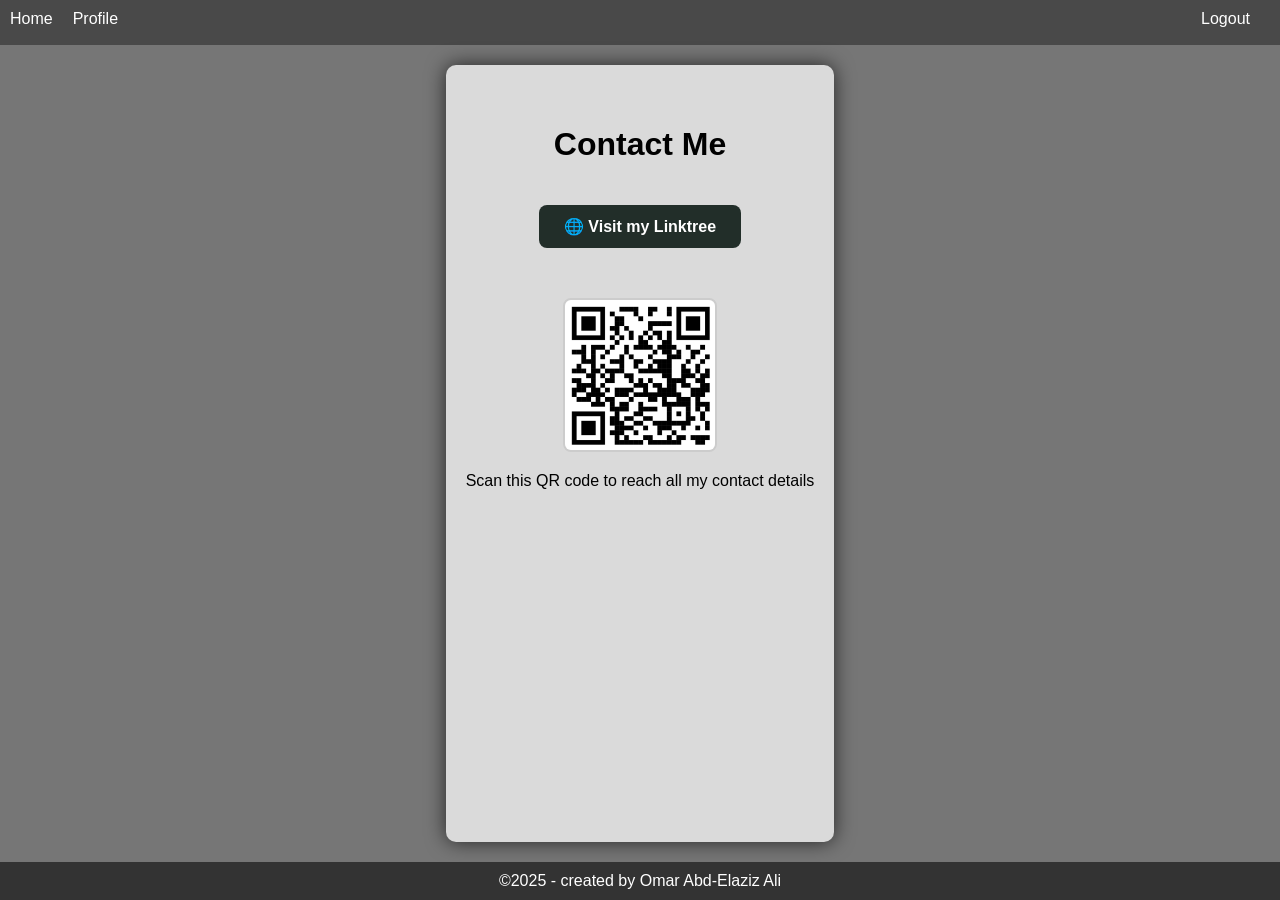
<file: contact.html>
<!DOCTYPE html>
<html lang="en">
<head>
    <meta charset="UTF-8">
    <meta name="viewport" content="initial-scale=1.0">
    <title>Contact Me</title>
    <link rel="stylesheet" href="contact.css">
</head>
<body>
    <nav>
        <ul>
            <li><a href="home.html">Home</a></li>
            <li><a href="CV.html">Profile</a></li>
            <li class="logout"><a href="home.html">Logout</a></li>
        </ul>
    </nav>

    <div class="container">
        <h1>Contact Me</h1>

        <a href="https://linktr.ee/Omar_Abd_Elaziz" target="_blank" class="linktree-button">
            🌐 Visit my Linktree
        </a>

        <div class="qr-section">
            <img src="images/Omar Abdul-Aziz.png" alt="My QR Code" class="qr-code">
            <p>Scan this QR code to reach all my contact details</p>
        </div>
    </div>

    <footer>
        &copy;2025 - created by Omar Abd-Elaziz Ali
    </footer>
</body>
</html>
</file>
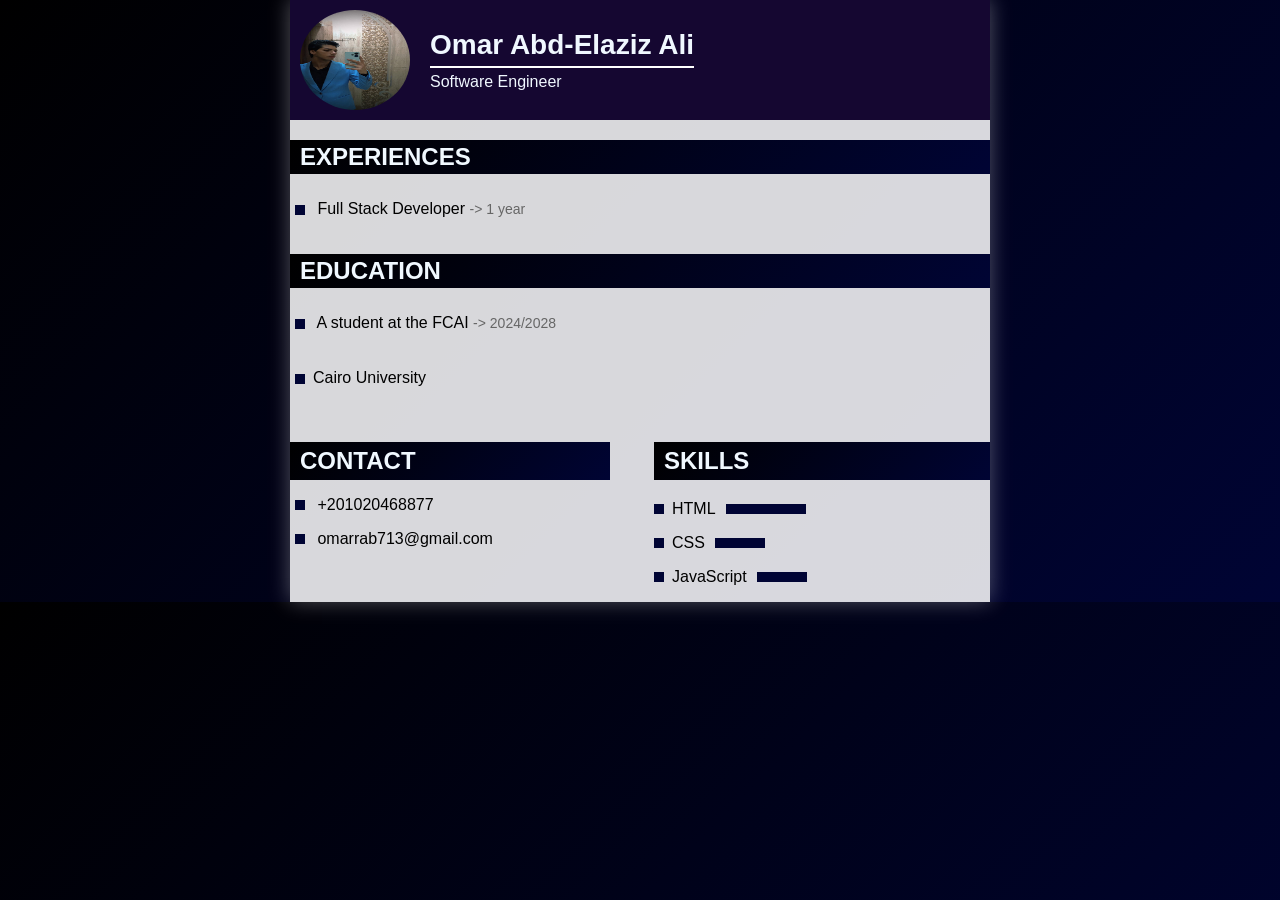
<file: CV.html>
<!DOCTYPE html>
<html lang="en">

<head>
    <meta charset="UTF-8">
    <meta name="viewport" content="initial-scale=1.0">
    <title>Omar Abd-Elaziz</title>
    <link rel="stylesheet" href="CV_style.css">
</head>

<body>
    <div class="cv-container">

        <header style="display: flex; align-items: center;">
            <img src="images/omar.jpg" alt="Profile photo">
            <div class="header-text">
                <h1>Omar Abd-Elaziz Ali</h1>
                <p>Software Engineer</p>
            </div>
        </header>


        <section class="section">
            <h2>EXPERIENCES</h2>
            <div class="item-line">
                <p>
                    Full Stack Developer
                    <span class="date"> -> 1 year</span>
                </p>
            </div>
        </section>


        <section class="section">
            <h2>EDUCATION</h2>
            <div class="item-line">
                <p>
                    A student at the FCAI
                    <span class="date"> -> 2024/2028</span>
                </p>
            </div>
            <p class="University">Cairo University</p>
        </section>

        <section class="bottom">
            <div class="contact">
                <h2>CONTACT</h2>
                <p>
                    +201020468877</p>
                <p>
                    omarrab713@gmail.com
                </p>
            </div>

            <div class="skills">
                <h2>SKILLS</h2>
                <p>HTML<span class="bar full"></span></p>
                <p>CSS<span class="bar semi"></span></p>
                <p>JavaScript<span class="bar semi"></span></p>
            </div>
        </section>
    </div>
</body>

</html>
</file>
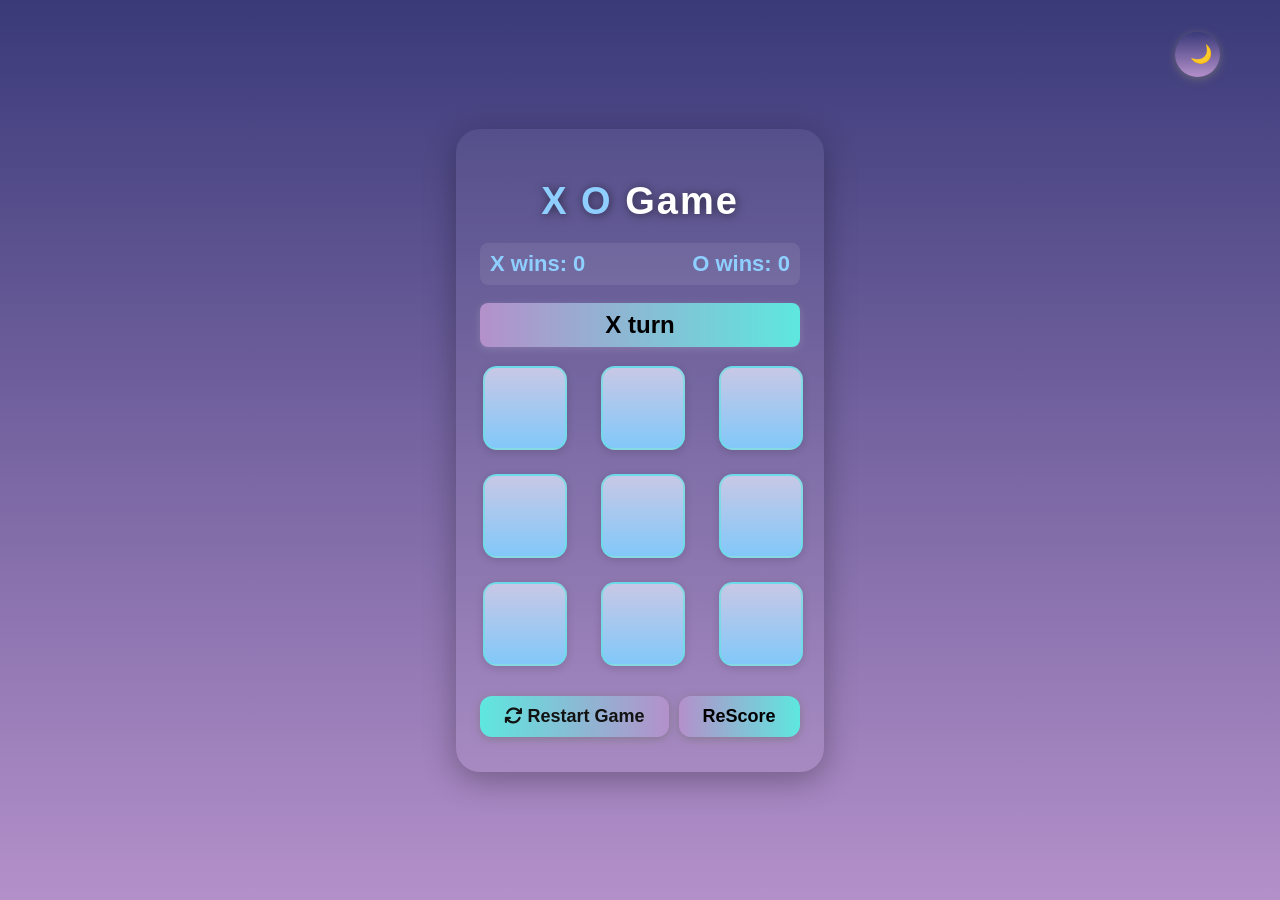
<file: final project.html>
<!DOCTYPE html>
<html lang="en">

<head>
    <meta charset="UTF-8">
    <meta name="viewport" content="width=device-width, initial-scale=1.0">
    <title>Final Project</title>
    <link rel="stylesheet" href="main-light.css" id="theme-style">
    <link rel="stylesheet" href="https://cdnjs.cloudflare.com/ajax/libs/font-awesome/6.4.0/css/all.min.css">
</head>

<body>
    <button id="mode-toggle">🌙<span class="label">Boys-mode</span>
    </button>

    <div class="game">

        <div class="name">
            <span class="title"> X O </span> Game
        </div>

        <div class="wins" id="win">
            <span id="x">X wins: 0</span>
            <span id="o">O wins: 0</span>
        </div>

        <div class="turns" id="turn">
            X turn
        </div>

        <div class="board">
            <div class="squares" id="square1"></div>
            <div class="squares" id="square2"></div>
            <div class="squares" id="square3"></div>

            <div class="squares" id="square4"></div>
            <div class="squares" id="square5"></div>
            <div class="squares" id="square6"></div>

            <div class="squares" id="square7"></div>
            <div class="squares" id="square8"></div>
            <div class="squares" id="square9"></div>
        </div>


        <div class="button-group">
            <button type="button" id="restart">
                <i class="fa fa-refresh fa-spin"></i> Restart Game
            </button>

            <button type="button" id="reset-score">ReScore</button>
        </div>
    </div>
    <script src="system.js"></script>
</body>

</html>
</file>
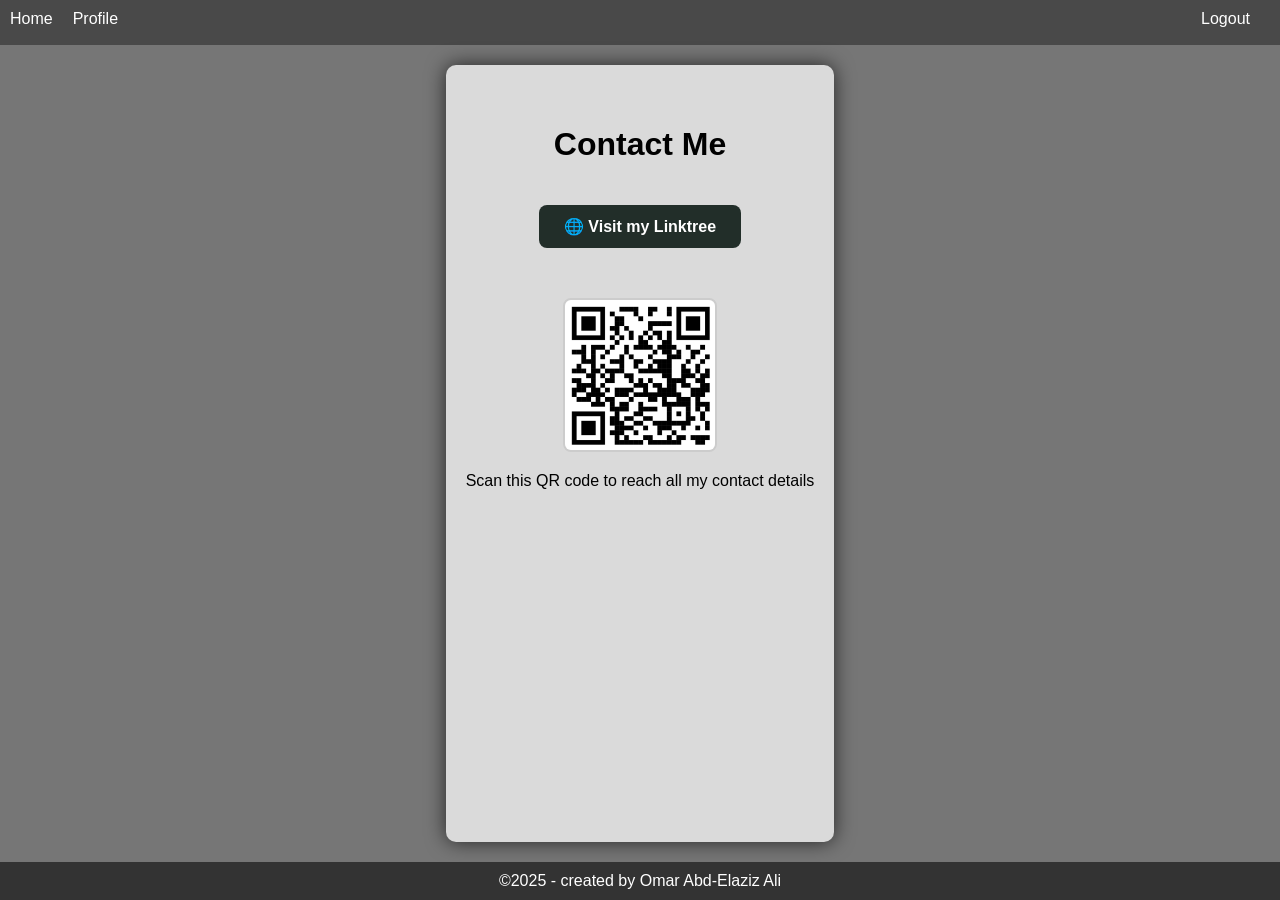
<file: docs/contact.html>
<!DOCTYPE html>
<html lang="en">
<head>
    <meta charset="UTF-8">
    <meta name="viewport" content="initial-scale=1.0">
    <title>Contact Me</title>
    <link rel="stylesheet" href="contact.css">
</head>
<body>
    <nav>
        <ul>
            <li><a href="index.html">Home</a></li>
            <li><a href="CV.html">Profile</a></li>
            <li class="logout"><a href="index.html">Logout</a></li>
        </ul>
    </nav>

    <div class="container">
        <h1>Contact Me</h1>

        <a href="https://linktr.ee/Omar_Abd_Elaziz" target="_blank" class="linktree-button">
            🌐 Visit my Linktree
        </a>

        <div class="qr-section">
            <img src="images/Omar Abdul-Aziz.png" alt="My QR Code" class="qr-code">
            <p>Scan this QR code to reach all my contact details</p>
        </div>
    </div>

    <footer>
        &copy;2025 - created by Omar Abd-Elaziz Ali
    </footer>
</body>
</html>
</file>
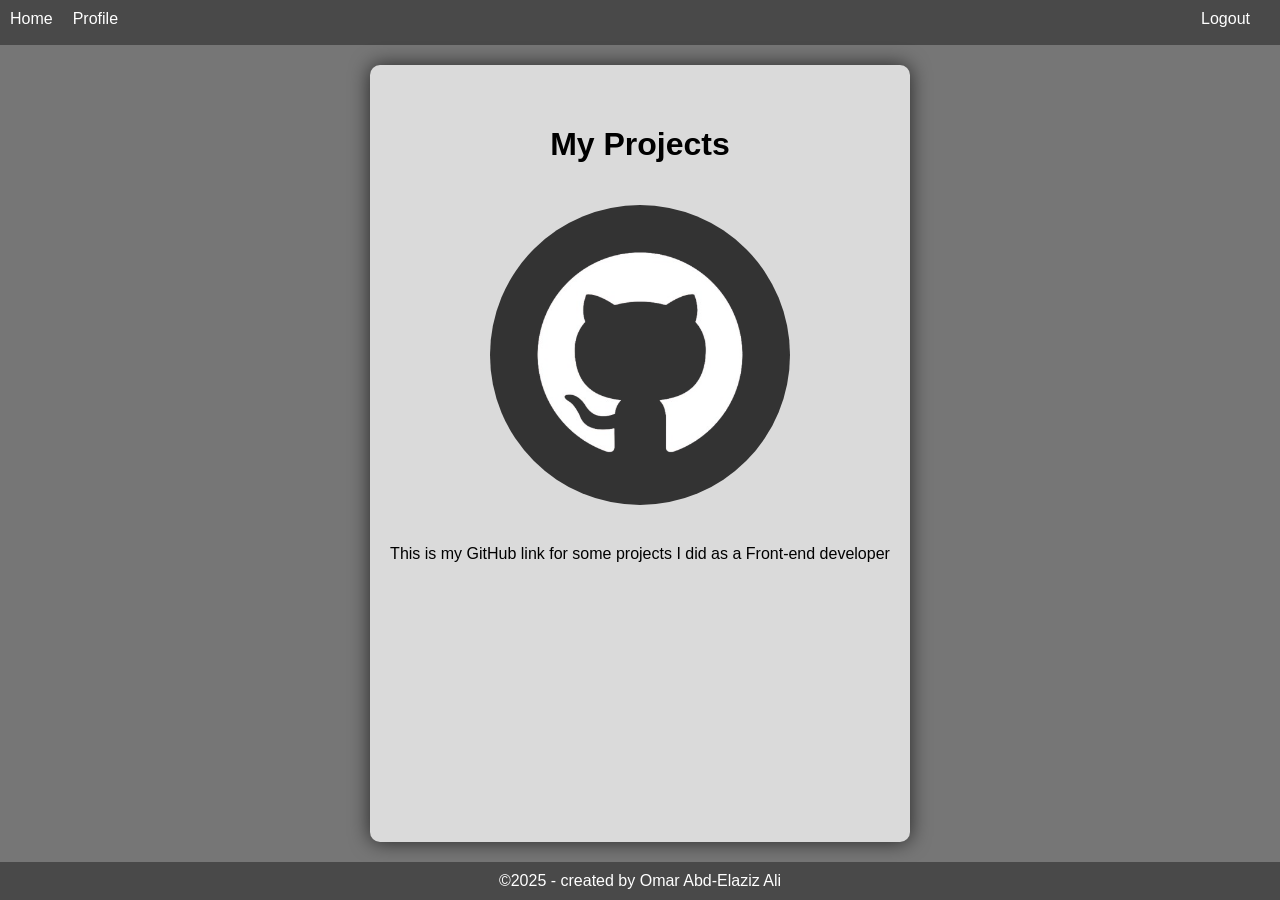
<file: docs/projects.html>
<!DOCTYPE html>
<html lang="en">

<head>
    <meta charset="UTF-8">
    <meta name="viewport" content="initial-scale=1.0">
    <title>Projects</title>
    <link rel="stylesheet" href="projects.css">
</head>

<body>
    <nav>
        <ul>
            <li><a href="index.html">Home</a></li>
            <li><a href="CV.html">Profile</a></li>
            <li class="logout"><a href="index.html">Logout</a></li>
        </ul>
    </nav>

    <div class="container">
        <h1>My Projects</h1>
        <a href="https://github.com/EngOmarAbd-Elaziz/maroprojects/tree/project1" target="_self">
            <img src="images/github-6980894_960_720-removebg-preview.png" alt="GitHub Logo" class="github-logo">
        </a>
        <p>This is my GitHub link for some projects I did as a Front-end developer</p>
    </div>

    <footer>
        &copy;2025 - created by Omar Abd-Elaziz Ali
    </footer>
</body>

</html>
</file>
<file: contact.css>
body {
    font-family: Arial, sans-serif;
    background-color: #767676;
    margin: 0;
    padding: 0;
    display: flex;
    flex-direction: column;
    min-height: 100vh;
}

nav {
    height: 25px;
    background-color: #494949;
    color: white;
    padding: 10px;
}

nav ul {
    list-style-type: none;
    margin: 0;
    padding: 0;
    display: flex;
    align-items: center;
}

nav ul li {
    margin-right: 20px;
}

nav ul li a {
    color: white;
    text-decoration: none;
}

nav ul li a:hover {
    text-decoration: underline;
}

nav ul li.logout {
    margin-left: auto;
    margin-right: 20px;
}

.container {
    flex: 1;
    text-align: center;
    padding: 40px 20px;
    background-color: rgb(218, 218, 218);
    margin: 20px auto;
    max-width: 600px;
    border-radius: 10px;
    box-shadow: 0 0 20px rgba(0, 0, 0, 0.688);
}

.linktree-button {
    display: inline-block;
    background-color: #222e29;
    color: white;
    padding: 12px 25px;
    margin: 20px 0;
    text-decoration: none;
    border-radius: 8px;
    font-weight: bold;
    transition: background-color 0.3s;
}

.linktree-button:hover {
    background-color: #2bbf81;
}

.qr-section {
    margin-top: 30px;
}

.qr-code {
    width: 150px;
    height: auto;
    border: 2px solid #ccc;
    border-radius: 8px;
}

footer {
    text-align: center;
    background-color: #333;
    color: white;
    padding: 10px;
}
</file>
<file: CV_style.css>
body {

    font-family: 'Segoe UI', Tahoma, Geneva, Verdana, sans-serif;
    margin: 0;
    background-image: linear-gradient(135deg, #000000, #000434);
}

.cv-container {

    max-width: 700px;
    margin: auto;
    background: #ffffffd8;
    box-shadow: 0px -1px 20px #ffffff53;
}

header {
    background-color: #150731;
    padding: 10px;
    margin: 0;
    color: aliceblue;
}

header img {

    width: 110px;
    height: 100px;
    border-radius: 50%;
    margin-right: 20px;
}

.header-text h1 {

    margin: 0;
    font-size: 28px;
}

.header-text p {

    margin: 5px 0 0;
    font-size: 16px;
    border-top: 2px solid #fff;
    padding-top: 5px;
}




.section h2 {
    color: aliceblue;
    background-image: linear-gradient(135deg, #000000, #000434);
    padding: 3px 10px;
    margin-bottom: 10px;
}



.bottom {
    display: flex;
    justify-content: space-between;
    margin-top: 30px;
}

.contact,
.skills {
    width: 48%;
}

.skills .bar {
    display: inline-block;
    height: 10px;
    background: #333;
    margin-left: 10px;
    vertical-align: middle;
}

.bar.full {
    width: 80px;
    background-color: #000434;
}

.bar.semi {
    width: 50px;
    background-color: #000434;
}

.section p::before,
.skills p::before,
.contact p::before {

    content: "";
    display: inline-block;
    width: 10px;
    height: 10px;
    background-color: #000434;
    margin-right: 8px;
    vertical-align: middle
}

.item-line {
    display: flex;
    justify-content: space-between;
    align-items: center;
    margin-bottom: 5px;
    margin-left: 5px;
}

.item-line .date {

    font-weight: normal;
    font-size: 14px;
    color: #666;
}

.University {
    padding: 5px;
}

.contact>p {
    margin-left: 5px;
}

.contact>h2 {
    background-image: linear-gradient(135deg, #000000, #000434);
    color: aliceblue;
    padding: 5px 10px;
    margin-bottom: 10px;
    width: 300px;
}

.skills>h2 {
    background-image: linear-gradient(135deg, #000000, #000434);
    color: aliceblue;
    padding: 5px 10px;
}
</file>
<file: main-light.css>
body {
    font-family: 'Segoe UI', sans-serif;
    margin: 0;
    padding: 0;
    background: linear-gradient(#3a3a79, #b490ca);
    display: flex;
    justify-content: center;
    align-items: center;
    height: 100vh;
}

/* omar editting for troggle button */
/* start */

#mode-toggle {
    position: fixed;
    top: 20px;
    right: 60px;
    z-index: 9999;
    padding: 11px 15px;
    border: none;
    border-radius: 50px;
    background: linear-gradient(#3a3a79, #b490ca);
    color: white;
    font-size: 18px;
    cursor: pointer;
    overflow: hidden;
    white-space: nowrap;
    transition: width 0.4s ease, background-color 0.3s ease;
    width: 45px;
    height: 45px;

}

#mode-toggle .label {
    display: inline-block;
    opacity: 0;
    max-width: 0;
    overflow: hidden;
    visibility: hidden;
    transition: max-width 0.4s ease, opacity 0.3s ease, margin-left 0.3s ease;
    vertical-align: middle;
}

#mode-toggle:hover {
    width: 150px;

}

#mode-toggle:hover .label {
    opacity: 1;
    max-width: 100px;
    margin-left: 5px;
    visibility: visible;
    color: #ffffff;
}

/* end */

.game {
    width: 320px;
    height: auto;
    padding: 35px 24px;
    border-radius: 24px;
    background: rgba(255, 255, 255, 0.05);
    box-shadow: 0 8px 32px 0 rgba(0, 0, 0, 0.3);
    text-align: center;
    color: #ffffff;
    margin: 24px auto;
    font-weight: bold;
}

.name {
    margin: 8px 0 12px 0;
    padding: 8px 0;
    font-size: 38px;
    font-weight: bold;
    letter-spacing: 2px;
    color: #ffffff;
    text-shadow: 1px 1px 10px #00000088;
}

span {
    color: #8ecfff;
}

.wins {
    padding: 8px 10px;
    margin: 10px 0 18px;
    display: flex;
    justify-content: space-between;
    font-size: 22px;
    background: rgba(255, 255, 255, 0.08);
    border-radius: 8px;
}

.turns {

    color: #121212;
    font-size: 24px;
    border-radius: 8px;
    margin-bottom: 16px;
    padding: 8px 0;
    font-weight: bold;
    box-shadow: 0 2px 8px rgba(255, 255, 255, 0.15);
}

.board {
    display: grid;
    grid-template-columns: repeat(3, 100px);
    gap: 18px;
    margin: 15px auto;
}

.squares {
    width: 80px;
    height: 80px;
    background: linear-gradient(#c8c8e6, #82c8f9);
    color: #1a1a1a;
    font-size: 50px;
    border-radius: 14px;
    margin: 3px;
    display: flex;
    justify-content: center;
    align-items: center;
    transition: background 0.2s, color 0.2s, transform 0.2s;
    box-shadow: 0 2px 8px rgba(0, 0, 0, 0.15);
    border: 2px solid #5ee7df99;
    font-weight: bold;
    user-select: none;

}

.squares:hover {
    background: linear-gradient(rgba(255, 255, 255, 0.829), #9c9c9c1f);
    color: #00fffb;
    border: 2px solid #8ecfff88;
    cursor: pointer;
    transform: scale(1.1);
    box-shadow: #ffffff 0 2px 8px;

}

/*Omar editting for resetScore button*/
/*start*/

.button-group {
    display: flex;
    justify-content: center;
    gap: 10px;
    margin-top: 15px;
}

.button-group button {
    background: linear-gradient(90deg, #5ee7df, #b490ca);
    color: #121212;
    border-radius: 12px;
    border: none;
    font-size: 18px;
    padding: 10px 24px;
    font-weight: bold;
    box-shadow: 0 2px 8px rgba(117, 113, 113, 0.6);
    transition: all 0.3s ease;
}

.button-group button:hover {
    background: rgba(255, 255, 255, 0.85);
    color: #4faef1;
    box-shadow: #82c8f9 0 2px 8px;
    cursor: pointer;
}

.button-group button#reset-score {
    background: linear-gradient(90deg, #b490ca, #5ee7df);
    color: #000000;
}

.button-group button#reset-score:hover {
    background: rgba(255, 245, 235, 0.9);
    color: #ff5e62;
    box-shadow: #ff5e62 0 2px 8px;
}


/*end*/


button {
    background: linear-gradient(90deg, #5ee7df, #b490ca);
    color: #121212;
    border-radius: 12px;
    border: none;
    margin-top: 12px;
    font-size: 20px;
    padding: 10px 28px;
    font-weight: bold;
    box-shadow: 0 2px 8px rgba(117, 113, 113, 0.795);

}

button:hover {
    background: rgba(255, 255, 255, 0.801);
    color: #4faef1;
    box-shadow: #82c8f9 0 2px 8px;
    cursor: pointer;

}
</file>
<file: docs/contact.css>
body {
    font-family: Arial, sans-serif;
    background-color: #767676;
    margin: 0;
    padding: 0;
    display: flex;
    flex-direction: column;
    min-height: 100vh;
}

nav {
    height: 25px;
    background-color: #494949;
    color: white;
    padding: 10px;
}

nav ul {
    list-style-type: none;
    margin: 0;
    padding: 0;
    display: flex;
    align-items: center;
}

nav ul li {
    margin-right: 20px;
}

nav ul li a {
    color: white;
    text-decoration: none;
}

nav ul li a:hover {
    text-decoration: underline;
}

nav ul li.logout {
    margin-left: auto;
    margin-right: 20px;
}

.container {
    flex: 1;
    text-align: center;
    padding: 40px 20px;
    background-color: rgb(218, 218, 218);
    margin: 20px auto;
    max-width: 600px;
    border-radius: 10px;
    box-shadow: 0 0 20px rgba(0, 0, 0, 0.688);
}

.linktree-button {
    display: inline-block;
    background-color: #222e29;
    color: white;
    padding: 12px 25px;
    margin: 20px 0;
    text-decoration: none;
    border-radius: 8px;
    font-weight: bold;
    transition: background-color 0.3s;
}

.linktree-button:hover {
    background-color: #2bbf81;
}

.qr-section {
    margin-top: 30px;
}

.qr-code {
    width: 150px;
    height: auto;
    border: 2px solid #ccc;
    border-radius: 8px;
}

footer {
    text-align: center;
    background-color: #333;
    color: white;
    padding: 10px;
}
</file>
<file: docs/projects.css>
body {
    font-family: Arial, sans-serif;
    background-color: #767676;
    margin: 0;
    padding: 0;
    display: flex;
    flex-direction: column;
    min-height: 100vh;
}

nav {
    height: 25px;
    background-color: #494949;
    color: white;
    padding: 10px;
}

nav ul {
    list-style-type: none;
    margin: 0;
    padding: 0;
    display: flex;
    align-items: center;
}

nav ul li {
    margin-right: 20px;
}

nav ul li a {
    color: white;
    text-decoration: none;
}

nav ul li a:hover {
    text-decoration: underline;
}

nav ul li.logout {
    margin-left: auto;
    margin-right: 20px;
}

.container {
    flex: 1;
    text-align: center;
    padding: 40px 20px;
    background-color: rgb(218, 218, 218);
    margin: 20px auto;
    max-width: 600px;
    border-radius: 10px;
    box-shadow: 0 0 20px rgba(0, 0, 0, 0.688);
}

.github-logo {
    background-color: #333;
    width: 300px;
    height: auto;
    border-radius: 50%;
    margin: 20px 0;
    transition: transform 0.3s ease;
}

.github-logo:hover {
    transform: scale(1.1);
}

footer {
    text-align: center;
    background-color: #494949;
    color: white;
    padding: 10px;
}
</file>
